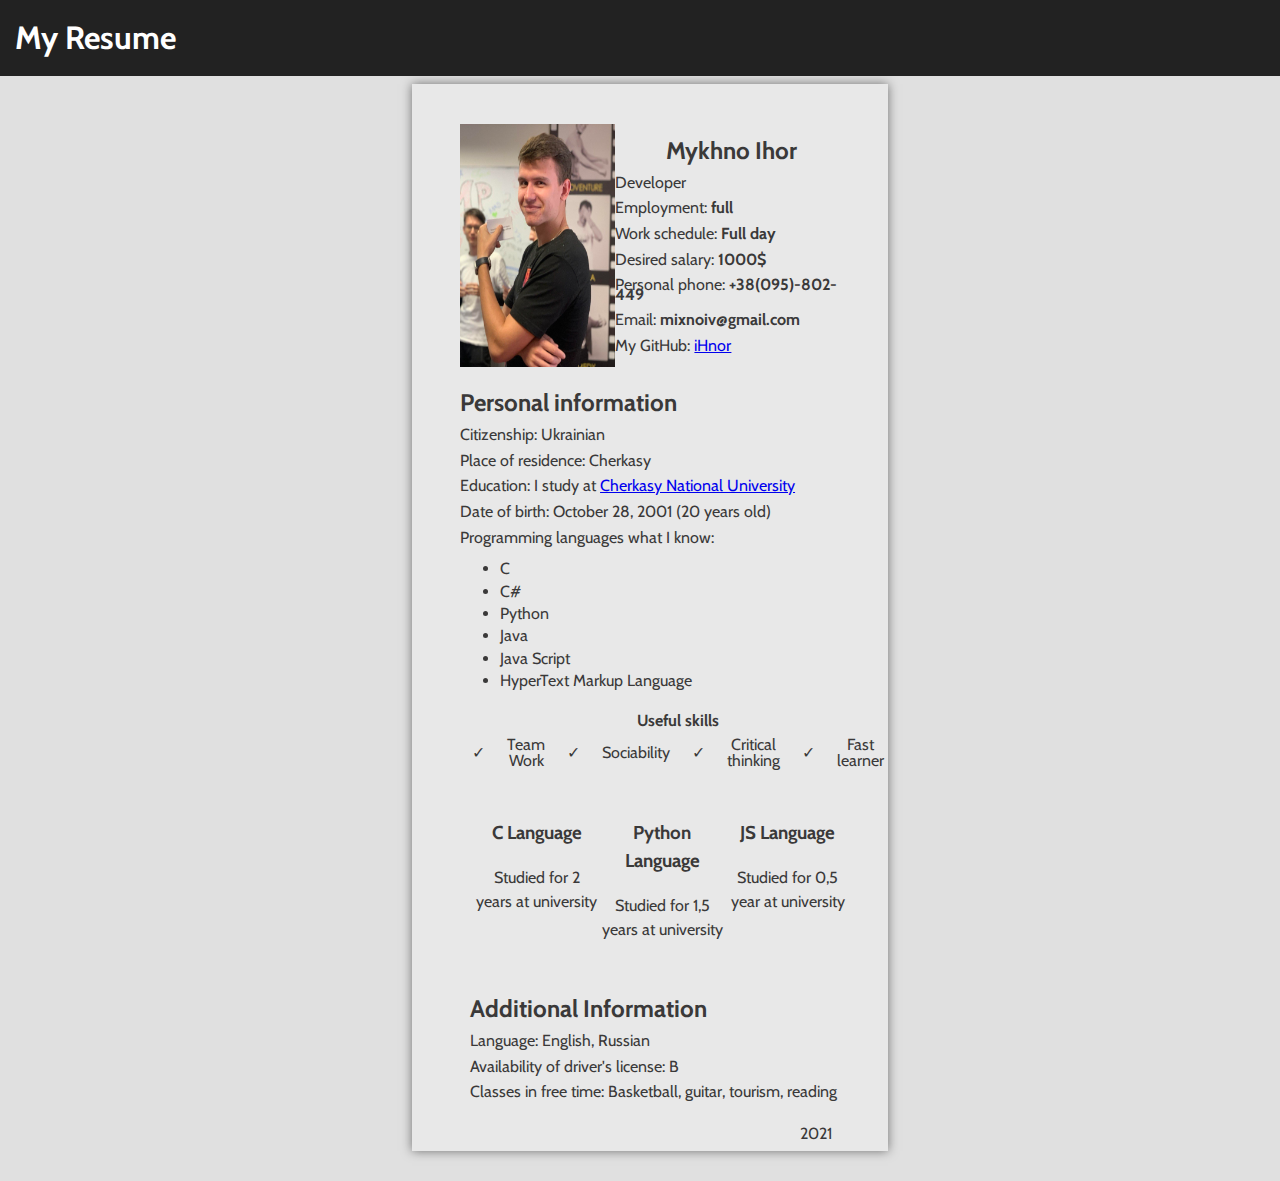
<file: index.html>
<!DOCTYPE html>
<html lang="ru">

<head>
    <meta charset="UTF-8">
    <title>Resume</title>
    <link rel="stylesheet" href="style.css">
</head>

<body>
    <header class="resume-header">
        <h1>My Resume</h1>
    </header>

    <div class="resume">
        <div class="head">

            <img src="./images/resumPhoto.jpg" alt="My photo">
            <div class="aboutMe">
                <h2>Mykhno Ihor</h2>
                <p>Developer</p>
                <p>Employment: <strong>full</strong></p>
                <p>Work schedule: <strong>Full day</strong></p>
                <p>Desired salary: <strong>1000$</strong></p>
                <p>Personal phone: <strong>+38(095)-802-449</strong></p>
                <p>Email: <strong>mixnoiv@gmail.com</strong></p>
                <p>My GitHub: <a href="http://github.com/iHnor" target="_blank">iHnor</a></p>
            </div>
        </div>

        <div class="personalInformation">
            <h2>Personal information</h2>
            <p>Citizenship: Ukrainian</p>
            <p>Place of residence: Cherkasy</p>
            <p>Education: I study at <a href="https://cdu.edu.ua/en/" target="_blank">Cherkasy National University</a>
            </p>
            <p>Date of birth: October 28, 2001 (20 years old)</p>

            <p>Programming languages what I know:</p>
            <ul>
                <li>C</li>
                <li>C#</li>
                <li>Python</li>
                <li>Java</li>
                <li>Java Script</li>
                <li>HyperText Markup Language
                </li>

            </ul>

            <div class="useFulSkills">
                <table>
                    <caption><strong>Useful skills</strong></caption>
                    <tr>
                        <td>✓</td>
                        <td>Team Work</td>
                        <td>✓</td>
                        <td>Sociability</td>
                        <td>✓</td>
                        <td>Critical thinking</td>
                        <td>✓</td>
                        <td>Fast learner</td>

                    </tr>
                </table>
            </div>
        </div>

        <div class="technical">
            <div class="use-C">
                <h3>C Language</h3>
                <p>Studied for 2 years at university</p>
            </div>

            <div class="use-Python">
                <h3>Python Language</h3>
                <p>Studied for 1,5 years at university</p>
            </div>

            <div class="use-Java-Script">
                <h3>JS Language</h3>
                <p>Studied for 0,5 year at university</p>
            </div>
        </div>

        <div class="additional-Information">
            <h2>Additional Information</h2>
            <p>Language: English, Russian</p>
            <p>Availability of driver's license: B</p>
            <p>Classes in free time: Basketball, guitar, tourism, reading</p>
            
            <div class="registrateDate">
                <p>2021</p>
            </div>
        </div>

        
    </div>
    
</body>

</html>
</file>
<file: style.css>
@import url("https://fonts.googleapis.com/css2?family=Cabin&display=swap");

body {
  background-color: #e0e0e0;
  font-family: "Cabin", sans-serif;
  line-height: 0.6;
  padding-top: 2%;
  color: #3a3939;
}

.resume {
  box-shadow: 0 0 10px rgba(0, 0, 0, 0.5);
  margin-left: 32%;
  margin-right: 32%;
  margin-top: 50px;
  margin-bottom: 30px;
  background-color: #e8e8e8;
  float: left;
}

header {
  color: white;
  background-color: #222;
  position: fixed;
  top: 0;
  left: 0;
  right: 0;
  z-index: 1;
}

header h1 {
  padding: 7px 15px;
}

.head {
  display: flex;
  padding: 40px;
  padding-left: 10%;
  padding-bottom: 2%;
  background-color: #e8e8e8;
  justify-content: space-between;
}

.photo {
  position: relative;
  bottom: 12px;
  float: left;
}
img {
  width: 40%;
}

.aboutMe h2 {
  text-align: center;
}

.aboutMep.p {
  text-align: left;
}

.personalInformation {
  padding: 40px;
  padding-bottom: 4%;
  padding-top: 0%;
  padding-left: 10%;
  clear: left;
}

li {
  clear: left;
  line-height: 1.4;
}

table {
  clear: left;
}

th,
td {
  padding: 10px;
  line-height: 1;
  text-align: center;
  clear: left;
}

.useFulSkills{
    display: flex;
    justify-content: space-around;
    margin-top: 6%;
}

.technical {
  line-height: 1.5;
  margin-left: 12%;
  float: left;
}
.use-C {
  width: 30%;
  text-align: center;
  padding-left: 1%;
  word-wrap: break-word;
  float: left;
}

.use-Python, .use-Java-Script {
  width: 30%;
  float: left;
  text-align: center;
}

.additional-Information {
  padding: 40px;
  padding-top: 5%;
  padding-left: 12%;
  padding-bottom: 8%;
  clear: left;
}

.additional-Information .registrateDate{
  position: absolute;
  right: 35%;
}
</file>
<file: Resume/style.css>
@import url("https://fonts.googleapis.com/css2?family=Cabin&display=swap");

body {
  background-color: #e0e0e0;
  font-family: "Cabin", sans-serif;
  line-height: 0.6;
  padding-top: 2%;
  color: #3a3939;
}

.resume {
  box-shadow: 0 0 10px rgba(0, 0, 0, 0.5);
  margin-left: 32%;
  margin-right: 32%;
  margin-top: 50px;
  margin-bottom: 30px;
  background-color: #e8e8e8;
  float: left;
}

header {
  color: white;
  background-color: #222;
  position: fixed;
  top: 0;
  left: 0;
  right: 0;
  z-index: 1;
}

header h1 {
  padding: 7px 15px;
}

.head {
  display: flex;
  padding: 40px;
  padding-left: 10%;
  padding-bottom: 2%;
  background-color: #e8e8e8;
  justify-content: space-between;
}

.photo {
  position: relative;
  bottom: 12px;
  float: left;
}
img {
  width: 40%;
}

.aboutMe h2 {
  text-align: center;
}

.aboutMep.p {
  text-align: left;
}

.personalInformation {
  padding: 40px;
  padding-bottom: 4%;
  padding-top: 0%;
  padding-left: 10%;
  clear: left;
}

li {
  clear: left;
  line-height: 1.4;
}

table {
  clear: left;
}

th,
td {
  padding: 10px;
  line-height: 1;
  text-align: center;
  clear: left;
}

.useFulSkills{
    display: flex;
    justify-content: space-around;
    margin-top: 6%;
}

.technical {
  line-height: 1.5;
  margin-left: 12%;
  float: left;
}
.use-C {
  width: 30%;
  text-align: center;
  padding-left: 1%;
  word-wrap: break-word;
  float: left;
}

.use-Python, .use-Java-Script {
  width: 30%;
  float: left;
  text-align: center;
}

.additional-Information {
  padding: 40px;
  padding-top: 5%;
  padding-left: 12%;
  padding-bottom: 8%;
  clear: left;
}

.additional-Information .registrateDate{
  position: absolute;
  right: 35%;
}
</file>
